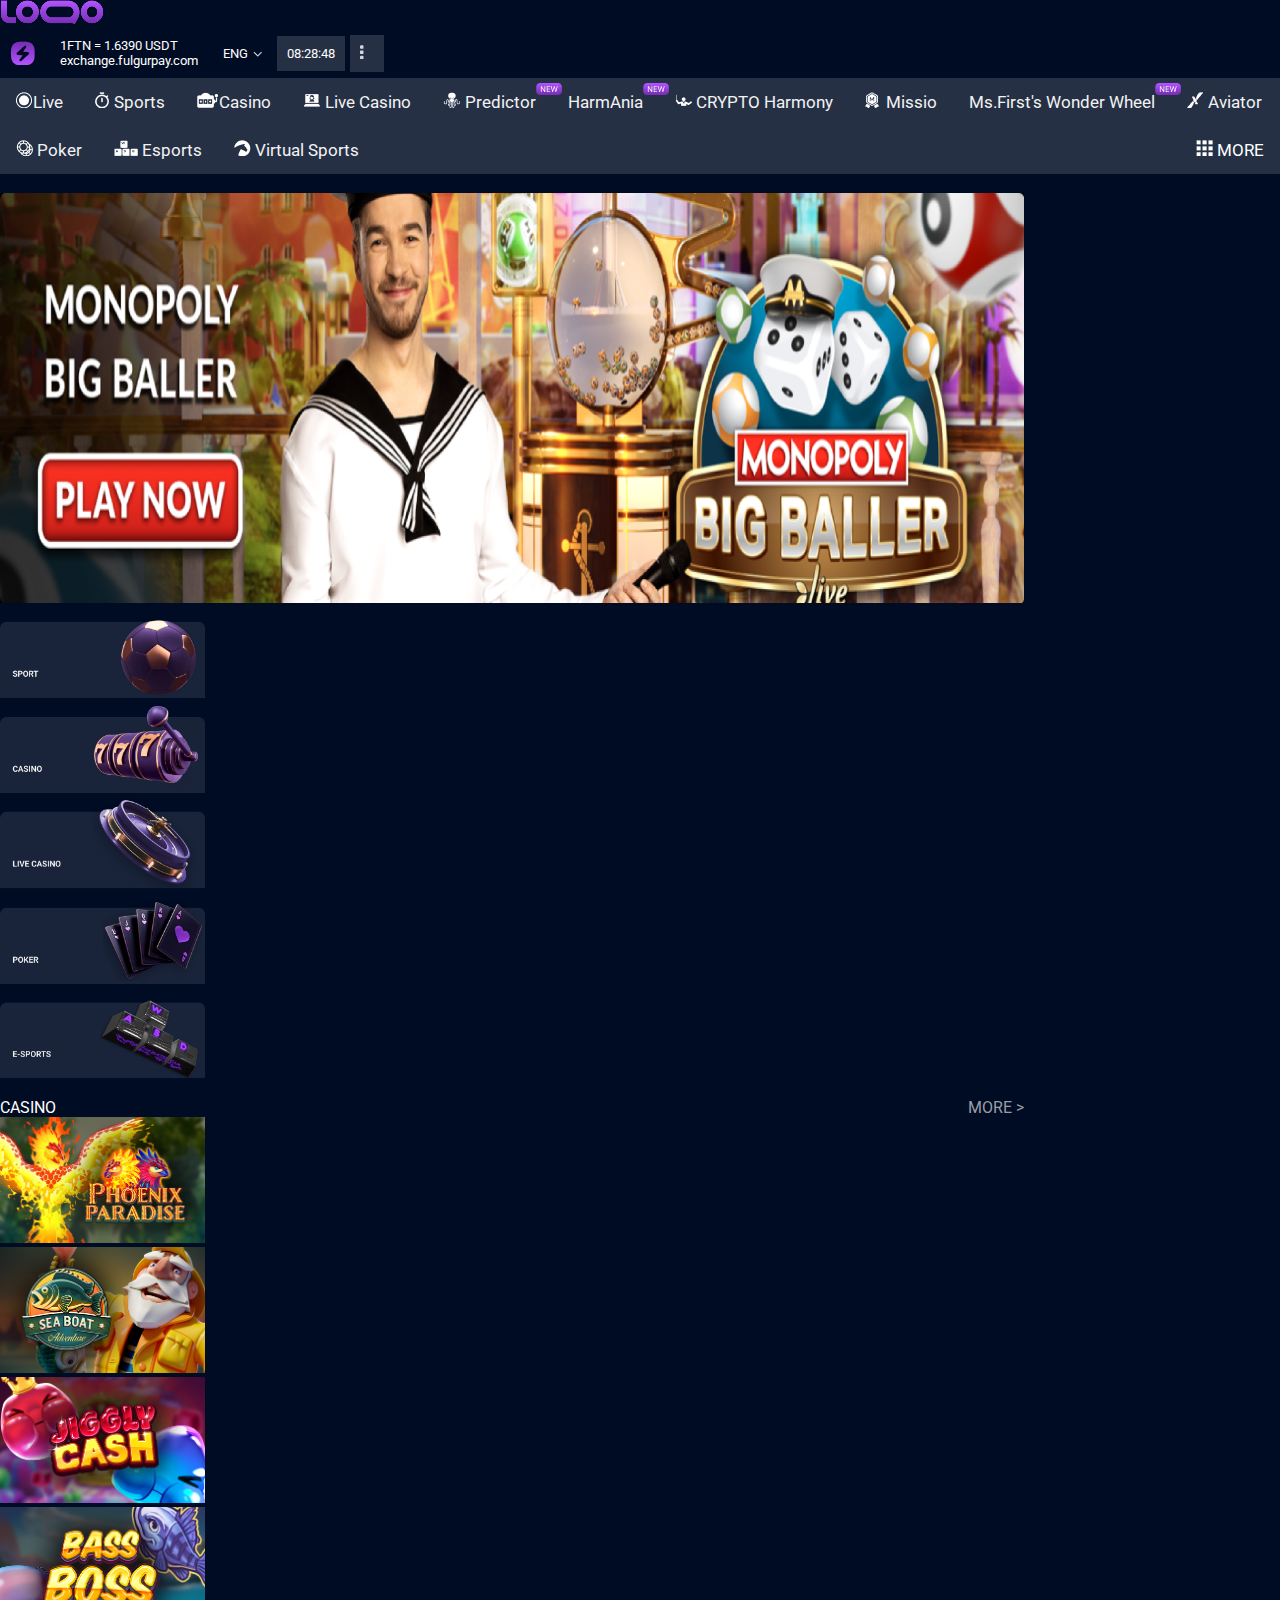
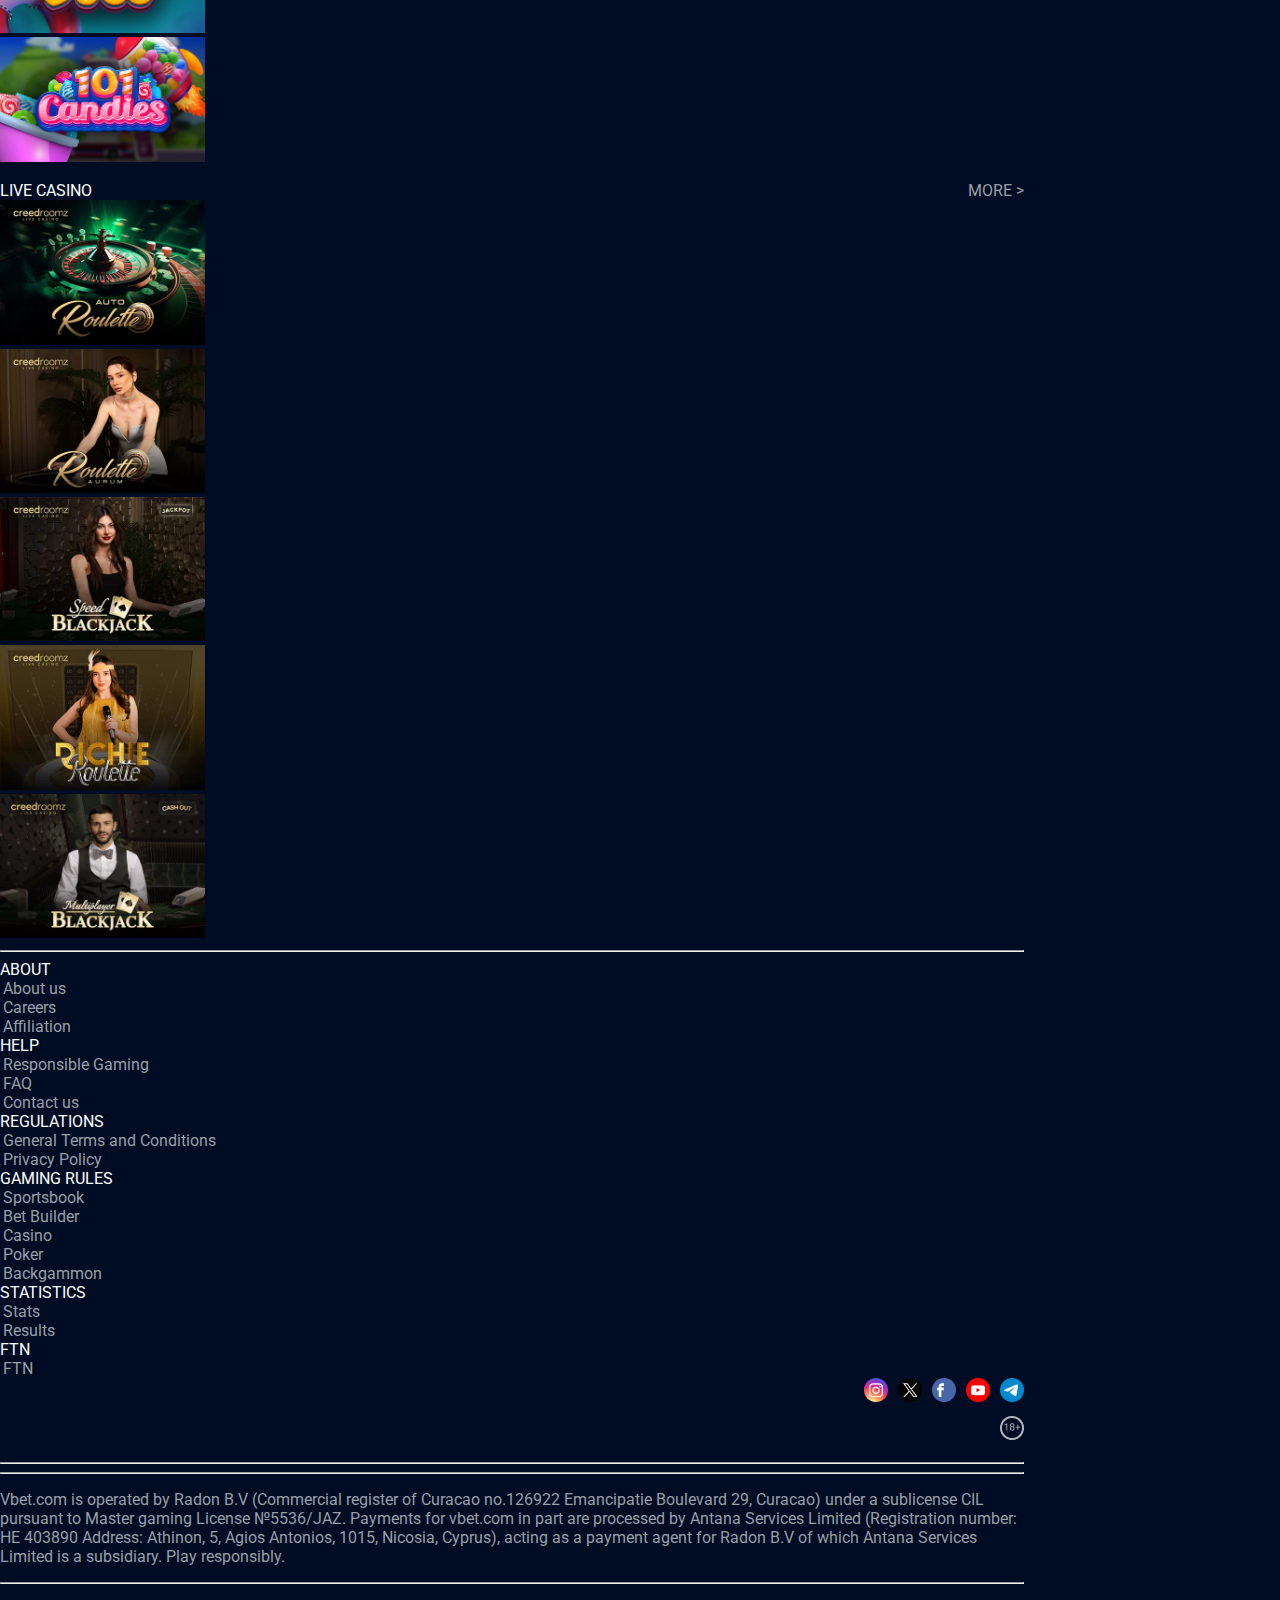
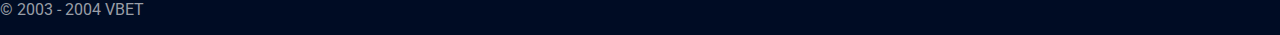
<file: index.html>
<!doctype html>
<html lang="en">
  <head>
    <meta charset="utf-8">
    <meta name="viewport" content="width=device-width, initial-scale=1">
    <title>Test Exam</title>
    <link href="https://cdn.jsdelivr.net/npm/bootstrap@5.2.3/dist/css/bootstrap.min.css" rel="stylesheet" 
    integrity="sha384-rbsA2VBKQhggwzxH7pPCaAqO46MgnOM80zW1RWuH61DGLwZJEdK2Kadq2F9CUG65" crossorigin="anonymous">
    <link href='https://fonts.googleapis.com/css?family=Roboto' rel='stylesheet'>
    <link rel="stylesheet" href="styles.css">
</head>
  <body>

<!--headerHolder-->
  <nav class="navbar">
    <div class="container-fluid">
        <a class="navbar-brand" href="index.html">
            <img src="logo.png">
        </a>
        <div class="navContainer">
          <div class="navCol">
            <img src="lightningIcon.png" class="navcenterImg">
          </div>
          <div class="navCol">
            <a href=""> 1FTN = 1.6390 USDT <br>
            exchange.fulgurpay.com</a>
          </div>
          <div class="navCol">
            ENG <a href="">  <img src="downIcon.png" class ="downIcon"></a>
          </div>
          <div class="navCol navBgcolor">
            08:28:48 
          </div>
          <div class="navCol navSecond-column navBgcolor">
            <a href="">  <img src="navMoreicon.png"></a>
          </div>
        </div>
    </div>  
  </nav>
  <div class="container-fluid">
    <div class="topNav">
        <a href=""><img src ="liveIcon.png">Live</a>
        <a href=""><img src ="sportsIcon.png"> Sports</a>
        <a href="casino.html"><img src = "casinoIcon.png">Casino</a>
        <a href=""><img src ="liveCasinoicon.png"> Live Casino</a>
        <a href=""><img src ="predictorIcon.png"> Predictor <img class ="navIcon predictIcon" src = "newIcon.png"></a>
        <a href=""> HarmAnia <img class ="navIcon harmIcon"  src = "newIcon.png"></a>
        <a href=""><img src ="cryptoHarmonyicon.png"> CRYPTO Harmony</a>
        <a href=""><img src ="missionIcon.png"> Missio</a>
        <a href=""> Ms.First's Wonder Wheel <img class ="navIcon msWondericon"  src = "newIcon.png"></a>
        <a href=""><img src = "aviatorIcon.png"> Aviator</a>
        <a href=""><img src ="pokerIcon.png"> Poker</a>
        <a href=""><img src ="esportIcon.png"> Esports</a>
        <a href=""><img src ="virtualSporticon.png"> Virtual Sports</a>
        <a href="" class="split"> <img src="moreIcon.png"> MORE</a>
      </div>
  </div>

  
<!-- contentHolder-->
  <div class="row noMargin">
    <div class = "colSide">
    </div>
      <div class ="colMain">
        <div class = "row">
          <div class = "col-12">
            <img class ="banner" src = "monopolyBanner.png">
          </div>
        </div>
        <div class = "row menuButtons">
          <div class = "colMenu">
            <img class ="banner" src = "sportContent.png">
          </div>
          <div class = "colMenu">
            <a href = "casino.html"><img class ="banner" src = "casinoContent.png" ></a>
          </div>
          <div class = "colMenu">
            <img class ="banner" src = "liveCasinocontent.png">
          </div>
          <div class = "colMenu">
            <img class ="banner" src = "pokerContent.png">
          </div>
          <div class = "colMenu">
            <img class ="banner" src = "e-Sportscontent.png">
          </div>
        </div>
        <div class = "row casinoMenu">
          <div class = "col-12">
            CASINO
            <a class="floatRight moreButton">MORE ></a>
          </div>
          <div class = "colGames">
            <img class ="banner" src = "phoenixGame.png">
          </div>
          <div class = "colGames">
            <img class ="banner" src = "seaBoatgame.png">
          </div>
          <div class = "colGames">
            <img class ="banner" src = "jigglyCashgame.png">
          </div>
          <div class = "colGames">
            <img class ="banner" src = "bassBossgame.png">
          </div>
          <div class = "colGames">
            <img class ="banner" src = "candiesGame.png">
          </div>
        </div>
        <div class = "row casinoMenu">
          <div class = "col-12  ">
            LIVE CASINO
            <a class="floatRight moreButton">MORE ></a>
          </div>
          <div class = "colGames">
            <img class ="banner" src = "autoRoulette.png">
          </div>
          <div class = "colGames">
            <img class ="banner" src = "rouletteAurum.png">
          </div>
          <div class = "colGames">
            <img class ="banner" src = "speedBlackjack.png">
          </div>
          <div class = "colGames">
            <img class ="banner" src = "richieRoulette.png">
          </div>
          <div class = "colGames">
            <img class ="banner" src = "blackJack.png">
          </div>
        </div>

        <!--footerHolder-->
        <hr>
        <div class = "row whiteText footer">
          <div class = "col">
            <a href=""></a>ABOUT</a>
            <div class="subFooter">
              <a href="">About us<br></a>
              <a href="">Careers<br></a>
              <a href="">Affiliation</a>
            </div>
          </div>
          <div class = "col">
            <a href="">HELP</a>
            <div class="subFooter">
              <a href="">Responsible Gaming <br></a>
              <a href="">FAQ<br></a>
              <a href="">Contact us</a>
             </div>
          </div>
          <div class = "col">
            <a href=""></a>REGULATIONS </a>
            <div class="subFooter">
              <a href="">General Terms and Conditions <br></a>
              <a href="">Privacy Policy</a>
             </div>
          </div>
          <div class = "col">
            <a href="">GAMING RULES </a>
            <div class="subFooter">
              <a href="">Sportsbook <br></a>
              <a href="">Bet Builder <br></a>
              <a href="">Casino <br></a>
              <a href="">Poker <br></a>
              <a href="">Backgammon</a>
             </div>
          </div>
          <div class = "col">
            <a href="">STATISTICS </a>
            <div class="subFooter">
              <a href="">Stats </a><br>
              <a href="">Results</a>
            </div>
          </div>
          <div class = "col">
            <a href="">FTN </a>
             <div class="subFooter">
              <a href="">FTN</a>
            </div>
          </div>
          <div class="col iconContainers">
            <div class="iconRows">
              <div class="icons"><a href=""><img src="instragramLogo.png"></a></div>
              <div class="icons"><a href=""><img src="twitterLogo.png"></a></div>
              <div class="icons"><a href=""><img src="fbLogo.png"></a></div>
              <div class="icons"><a href=""><img src="youtubeIcon.png"></a></div>
              <div class="icons"><a href=""><img src="telegramIcon.png"></a></div>
            </div>
            <div class="iconRows">
              <div class="icons"><img src ="ageLimit.png"></div>
            </div>
          </div>
        </div>
        <hr class="subFooter">
        <hr class="subFooter">
        <p class="subFooter text-center">Vbet.com is operated by Radon B.V (Commercial register of Curacao no.126922 Emancipatie Boulevard 29, Curacao) under a sublicense CIL pursuant to Master gaming License №5536/JAZ.
        Payments for vbet.com in part are processed by Antana Services Limited (Registration number: HE 403890 Address: Athinon, 5, Agios Antonios, 1015, Nicosia, Cyprus), acting as a 
        payment agent for Radon B.V of which Antana Services Limited is a subsidiary. Play responsibly. </p>
        <hr class="subFooter">
        <p class="subFooter text-center"> © 2003 - 2004 VBET</p>

      </div>
    <div class = "colSide">
    </div>
</div>
</body>
</html>
</file>
<file: styles.css>
body{
background-color: #000c24;
font-family: 'Roboto';
margin: 0;
}

.navMenu {
    background-color: #263045;
    color: white;
}

.noMargin{
    margin-left:0 ;
    margin-right:0 ;
}


  .upperRightnavBar{
    text-align: center;
  }
  
  .navBar{
    float: right;
    color: white;
  }

  .banner{
    width: 100%;
    height: 410px;
  }

  .menuButtons img {
      height: 100%;
  }

  .casinoMenu img {
    height: 100%;
}

.maxWidth{
  width: 100%;
}

.casinoMenu{
  margin-top: 15px;
  color:white
}

.floatRight {
  float: right;
}



.whiteText{
  color: white;
}


.navIcon{ 
  position: absolute;
  top: 5px;
}


fieldset, legend {
  all: revert;
}

fieldset{
  color:  #a44aec;
  text-align: center;
  
  border: solid 1px #a44aec;
}

.boldText{
  font-weight: bold;
}

u{
  text-decoration-thickness: 1px;
  text-underline-offset: 10px;
}

a{
  text-decoration:none;
  color: white ;
}

a:hover{
color: white;
}

.subFooter{
  color: #999ea7;
}

.moreButton{
  color: #999ea7;
  text-decoration:none;
}

.subFooter a{
  color: #999ea7;
  padding-left: 3px;
}

.iconContainers {
  display: flex;
  flex-direction: column;
}

.iconRows {
  display: flex;
  justify-content: flex-end;
  align-items: center;
  margin-bottom: 10px;
}

.icons {
  margin-left: 10px;
}

.centerImg {
  display: block;
  margin-left: auto;
  margin-right: auto;
  width: 100%;
}


.navContainer {
  display: flex;
  align-items: center;
}

.navCol {
  padding: 10px;
  display: flex;
  align-items: center;
  color: white;
  font-size: 13px;
  max-height: 30px;
  margin-right: 5px;
}

.navCenterimg {
  display: block;
  margin: auto;
}

.navSecond-column {
  display: flex;
  flex-direction: column;
}

.navBgcolor{
  background-color: #263045;
}

.downIcon {
  padding-left: 5px;
}


#fullscreen-container {
  position: fixed;
  top: 0;
  left: 0;
  width: 100vw;
  height: 100%;
  background-color: rgba(0, 0, 0, 0.8);
  display: none;
  flex-direction: column;
  padding: 10px;
  background-position: center;
  background-repeat: no-repeat;
  background-size: cover;
}

#fullscreen-image {
  max-width: 100vw;
  max-height: 80vh;
  cursor: pointer;
}

#exit-icon-container {
  cursor: pointer;
  align-self: flex-start;
  padding-left: 20px;
  padding-top: 15px;
  padding-bottom: 15px;
}

.zoomable-image {
  cursor: pointer;
}

.exitButton{
   color: #a44aec;
   font-size: 13px;
   font-weight: bold;
}

.colMenu, .colGames{
  width: 20%;
}

.colMain{
  width: 80%;
}

.colSide{
  width: 10%;
}

.topNav {
  overflow: hidden;
  margin-bottom: 1.5%;
  background-color: #263045;
}

.topNav a {
  float: left;
  color: #f2f2f2;
  text-align: center;
  padding: 14px 16px;
  text-decoration: none;
  font-size: 17px;
}

.topNav a:hover {
  background-color: #ddd;
  color: black;
}

.topNav a.split {
  float: right;
    color: white;
}

.topNav{
  position: relative;
}

@media screen and (max-width: 1211px) {
  .colMenu, .colGames {
    width: 50%;
  }

  .colGames {
    padding:5px;
  }

  .colSide{
    width: 0;
  }

  .colMain{
    width: 100%;
  }
  .topNav a {
    flex-direction: column;
    align-items: flex-start;
  }

  .msWondericon {
    margin-top: 50px;
  position: absolute;
  }

}

@media screen and (max-width: 700px) {
  .harmIcon{
    margin-top: 50px;
    position: absolute;
    }
}

@media screen and (max-width: 660px) {
  .harmIcon{
    margin-top: 50px;
    position: absolute;
    }
  .msWondericon {
      margin-top: 105px;
    position: absolute;
    }
}

@media screen and (max-width: 591px) {
  .harmIcon{
    margin-top: 50px;
    position: absolute;
    }
  .msWondericon {
      margin-top: 105px;
    position: absolute;
    }
  .predictIcon{
    margin-top: 50px;
    position: absolute;
  }
}

@media screen and (max-width: 468px) {
  .harmIcon{
    margin-top: 50px;
    position: absolute;
    }
  .msWondericon {
      margin-top: 160px;
    position: absolute;
    }
  .predictIcon{
    margin-top: 50px;
    position: absolute;
  }
  .banner{
    height: 100%;
  }
}
</file>
